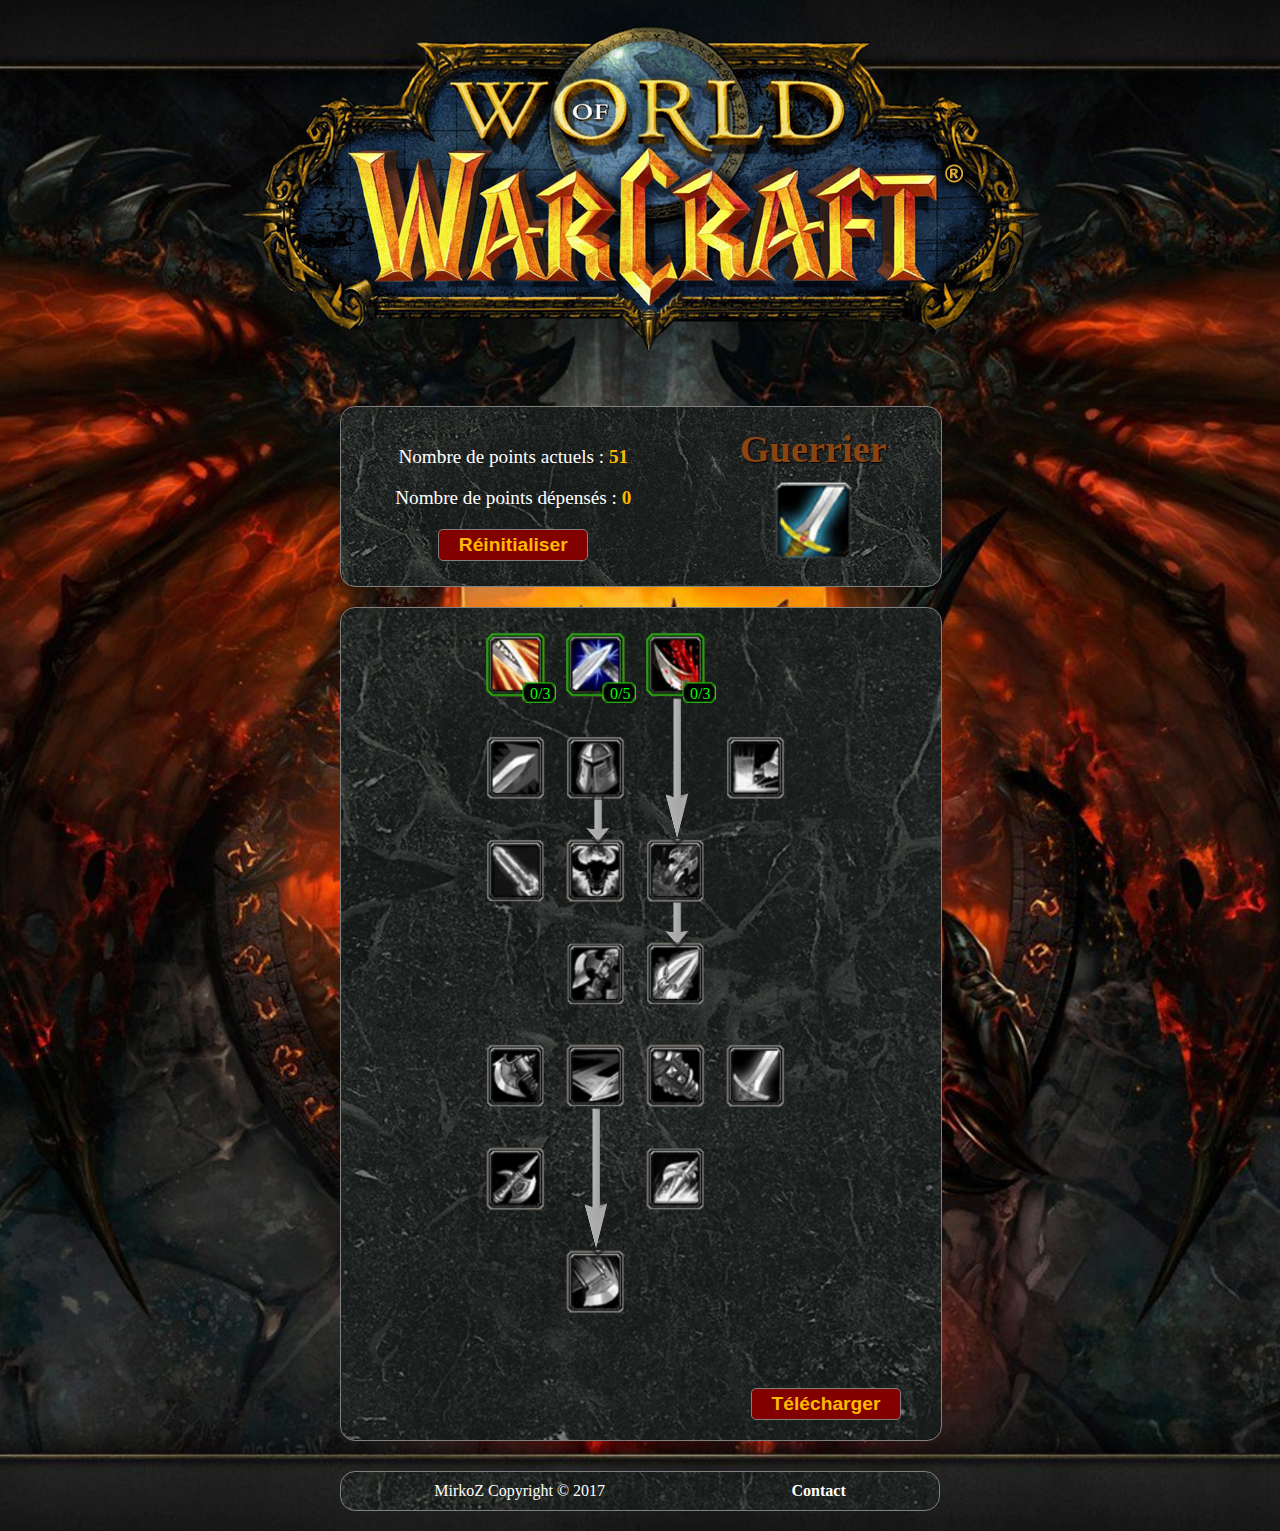
<file: index.html>
<!DOCTYPE html>
<html>
<head>
    <meta charset="UTF-8">
    <meta name="viewport" content="width=device-width, initial-scale=1.0">
    <title>Arbre de talent - Guerrier</title>
    <link rel="icon" type="image/png" href="images/favicon.png" />
    <link rel="stylesheet" href="css/normalize.min.css">
    <link rel="stylesheet" href="css/style.css">
</head>

<body>
    
    <!-- En-tête World of Warcraft -->
    <header>
        <img src="images/header.png" >
    </header>
    
    <!-- Cadre de gestion des points restants/dépensés-->
    <main>
        <div id="points">
            <div id="nbPoints">
                <p>Nombre de points actuels : <span id="showPoints">51</span></p>
                <p>Nombre de points dépensés : <span id="showDepenses">0</span></p>
                <button onclick="javascript:window.location.reload()">Réinitialiser</button>
            </div>
            <div id="genre">
                <h1>Guerrier</h1>
                <img src="images/guerrier.png">
            </div>
        </div>

        <!-- Arbre de talents-->
        <div id="cadre" onselectstart="return false" oncontextmenu="return false"> <!-- Annulation du menu contextuel au clique droit -->
            <div id="arbre">

                <!-- Ligne 1 -->
                <div id="ligne1">

                    <!-- Compétence 1 -->
                    <div class="classSkill" id="skill1">
                        <div>
                            <img src="images/skill1Available.PNG" id="imgSkill1">
                        </div>
                        <span id="cptSkill1">0/3</span>
                        <div class="infoSkill" id="infoSkill1">
                            <h1>IMPROVED HEROIC STRIKE</h1>
                            <p>Réduit le coût en rage de votre technique Frappe héroïque de 1/2/3 points.</p>
                        </div>
                    </div>

                    <!-- Compétence 2 -->
                    <div class="classSkill" id="skill2">
                        <div>
                            <img src="images/skill2Available.PNG" id="imgSkill2">
                        </div>
                        <span id="cptSkill2">0/5</span>
                        <div class="infoSkill" id="infoSkill2">
                            <h1>DEFLECTION</h1>
                            <p>Augmente de 1/2/3/4/5% vos chances de Parer.</p>
                        </div>
                    </div>

                    <!-- Compétence 3 -->
                    <div class="classSkill" id="skill3">
                        <div>
                            <img src="images/skill3Available.PNG" id="imgSkill3">
                        </div>
                        <span id="cptSkill3">0/3</span>
                        <div class="infoSkill" id="infoSkill3">
                            <h1>IMPROVED REND</h1>
                            <p>Augmente de 15/25/35% les points de dégâts infligés par la technique Pourfendre.</p>
                        </div>
                    </div>
                </div>

                <!-- Ligne 2 -->
                <div id="ligne2">

                    <!-- Compétence 4 -->
                    <div class="classSkill" id="skill4">
                        <div>
                            <img src="images/skill4Off.PNG" id="imgSkill4">
                        </div>
                        <span id="cptSkill4">0/2</span>
                        <div class="infoSkill" id="infoSkill4">
                            <h1>IMPROVED CHARGE</h1>
                            <p id="autreRequis4">Requiert 5 points en Armes</p>
                            <p>Augmente la quantité de Rage générée par votre technique Charge de 3/6.</p>
                        </div>
                    </div>

                    <!-- Compétence 5 -->
                    <div class="classSkill" id="skill5">
                        <div>
                            <img src="images/skill5Off.PNG" id="imgSkill5">
                        </div>
                        <span id="cptSkill5">0/5</span>
                        <div class="infoSkill" id="infoSkill5">
                            <h1>TACTICAL MASTERY</h1>
                            <p id="autreRequis5">Requiert 5 points en Armes</p>
                            <p>Vous conservez jusqu'à 5/10/15/20/25 de vos points de rage lorsque vous changez de posture.</p>
                        </div>
                    </div>

                    <!-- Flèche de lien entre les compétences 3 et 6 -->
                    <div id="fleche1" style="filter: grayscale(100%)">
                        <img src="images/fleche.png" >
                    </div>

                    <!-- Flèche de lien entre les compétences 5 et 8 -->
                    <div id="fleche2" style="filter: grayscale(100%)">
                        <img src="images/fleche.png" >
                    </div> 

                    <!-- Compétence 6 -->
                    <div class="classSkill" id="skill6">
                        <div>
                            <img src="images/skill6Off.PNG" id="imgSkill6">
                        </div>
                        <span id="cptSkill6">0/3</span>
                        <div class="infoSkill" id="infoSkill6">
                            <h1>IMPROVED THUNDER CLAP</h1>
                            <p id="autreRequis6">Requiert 5 points en Armes</p>
                            <p>Réduit le coût de votre technique Coup de tonnerre de 1/2/4points de rage.</p>
                        </div>
                    </div>
                </div>

                <!-- Ligne 3 -->
                <div id="ligne3">

                    <!-- Compétence 7 -->
                    <div class="classSkill" id="skill7">
                        <div>
                            <img src="images//skill7Off.PNG" id="imgSkill7">
                        </div>
                        <span id="cptSkill7">0/2</span>
                        <div class="infoSkill" id="infoSkill7">
                            <h1>IMPROVED OVERPOWER</h1>
                            <p id="autreRequis7">Requiert 10 points en Armes</p>
                            <p>Augmente de 25/50% vos chances d'infliger un coup critique avec la technique Fulgurance.</p>
                        </div>
                    </div>

                    <!-- Compétence 8 -->
                    <div class="classSkill" id="skill8">
                        <div>
                            <img src="images/skill8Off.PNG" id="imgSkill8">
                        </div>
                        <span id="cptSkill8">0/1</span>
                        <div class="infoSkill" id="infoSkill8">
                            <h1>ANGER MANAGEMENT</h1>
                            <p id="autreRequis8">Requiert 10 points en Armes</p>
                            <p id="requis8">Requiert 5 points en Tactical Mastery</p>
                            <p>Augmente de 30% le temps nécessaire au processus de déperdition des points de rage lorsque vous cessez le combat.</p>
                        </div>
                    </div>

                    <!-- Compétence 9 -->
                    <div class="classSkill" id="skill9">
                        <div>
                            <img src="images/skill9Off.PNG" id="imgSkill9">
                        </div>
                        <span id="cptSkill9">0/3</span>
                        <div class="infoSkill" id="infoSkill9">
                            <h1>DEEP WOUNDS</h1>
                            <p id="autreRequis9">Requiert 10 points en Armes</p>
                            <p id="requis9">Requiert 3 points en Improved Rend</p>
                            <p>Vos coups critiques font saigner l'adversaire et lui infligent 20/40/60% des points de dégâts moyens de votre arme en 12sec.</p>
                        </div>
                    </div>

                    <!-- Flèche de lien entre les compétences 9 et 11 -->
                    <div id="fleche3" style="filter: grayscale(100%)">
                        <img src="images/fleche.png" >
                    </div> 
                </div>

                <!-- Ligne 4 -->
                <div id="ligne4">

                    <!-- Compétence 10 -->
                    <div class="classSkill" id="skill10">
                        <div>
                            <img src="images/skill10Off.PNG" id="imgSkill10">
                        </div>
                        <span id="cptSkill10">0/5</span>
                        <div class="infoSkill" id="infoSkill10">
                            <h1>TWO-HANDED WEAPON SPECIALIZATION</h1>
                            <p id="autreRequis10">Requiert 15 points en Armes</p>
                            <p>Augmente de 1/2/3/4/5% les points de dégâts que vous infligez avec les armes à deux mains.</p>
                        </div>
                    </div>

                    <!-- Compétence 11 -->
                    <div class="classSkill" id="skill11">
                        <div>
                            <img src="images/skill11Off.PNG" id="imgSkill11">
                        </div>
                        <span id="cptSkill11">0/2</span>
                        <div class="infoSkill" id="infoSkill11">
                            <h1>IMPALE</h1>
                            <p id="autreRequis11">Requiert 15 points en Armes</p>
                            <p id="requis11">Requiert 3 points en Deep Wounds</p>
                            <p>Augmente de 10/20% les points de dégâts supplémentaires infligés par vos coups critiques, lorsque vous utilisez vos techniques en postures de combat, défensive et berserker.</p>
                        </div>
                    </div>
                </div>

                <!-- Ligne 5 -->
                <div id="ligne5">

                    <!-- Compétence 12 -->
                    <div class="classSkill" id="skill12">
                        <div>
                            <img src="images/skill12Off.PNG" id="imgSkill12">
                        </div>
                        <span id="cptSkill12">0/5</span>
                        <div class="infoSkill" id="infoSkill12">
                            <h1>AXE SPECIALIZATION</h1>
                            <p id="autreRequis12">Requiert 20 points en Armes</p>
                            <p>Augmente de 1/2/3/4/5% vos chances d'infliger un coup critique avec les haches.</p>
                        </div>
                    </div>

                    <!-- Compétence 13 -->
                    <div class="classSkill" id="skill13">
                        <div>
                            <img src="images/skill13Off.PNG" id="imgSkill13">
                        </div>
                        <span id="cptSkill13">0/1</span>
                        <div class="infoSkill" id="infoSkill13">
                            <h1>SWEEPING STRIKES</h1>
                            <p id="autreRequis13">Requiert 20 points en Armes</p>
                            <p>Vos 5 prochaines attaques de mêlée touchent un adversaire proche supplémentaire.</p>
                        </div>
                    </div>

                    <!-- Compétence 14 -->
                    <div class="classSkill" id="skill14">
                        <div>
                            <img src="images/skill14Off.PNG" id="imgSkill14">
                        </div>
                        <span id="cptSkill14">0/5</span>
                        <div class="infoSkill" id="infoSkill14">
                            <h1>MACE SPECIALIZATION</h1>
                            <p id="autreRequis14">Requiert 20 points en Armes</p>
                            <p>Vous confère 1/2/3/4/6% de chances d'étourdir votre cible pendant 3 sec avec une Masse.</p>
                        </div>
                    </div>

                    <!-- Compétence 15 -->
                    <div class="classSkill" id="skill15">
                        <div>
                            <img src="images/skill15Off.PNG" id="imgSkill15">
                        </div>
                        <span id="cptSkill15">0/5</span>
                        <div class="infoSkill" id="infoSkill15">
                            <h1>SWORD SPECIALIZATION</h1>
                            <p id="autreRequis15">Requiert 20 points en Armes</p>
                            <p>Vous confère 1/2/3/4/5% de chances de bénéficier d"une attaque supplémentaire sur la même cible, après avoir infligé des dégâts avec votre épée.</p>
                        </div>
                    </div>
                </div>

                <!-- Ligne 6 -->
                <div  id="ligne6">

                    <!-- Compétence 16 -->
                    <div class="classSkill" id="skill16">
                        <div>
                            <img src="images/skill16Off.PNG" id="imgSkill16">
                        </div>
                        <span id="cptSkill16">0/5</span>
                        <div class="infoSkill" id="infoSkill16">
                            <h1>POLEARM SPECIALIZATION</h1>
                            <p id="autreRequis16">Requiert 25 points en Armes</p>
                            <p>Augmente de 1/2/3/4/5% vos chances d'infliger un coup critique avec les armes d'hast.</p>
                        </div>
                    </div>

                    <!-- Flèche de lien entre les compétences 13 et 18 -->
                    <div id="fleche4" style="filter: grayscale(100%)">
                        <img src="images/fleche.png" >
                    </div> 

                    <!-- Compétence 17 -->
                    <div class="classSkill" id="skill17">
                        <div>
                            <img src="images/skill17Off.PNG" id="imgSkill17">
                        </div>
                        <span id="cptSkill17">0/3</span>
                        <div class="infoSkill" id="infoSkill17">
                            <h1>IMPROVED HAMSTRING</h1>
                            <p id="autreRequis17">Requiert 25 points en Armes</p>
                            <p>Confère à votre technique Brise-genou 5/10/15% de chances d'immobiliser votre cible pendant 5 sec.</p>
                        </div>
                    </div>
                </div>

                <!-- Ligne 7 -->
                <div id="ligne7">

                    <!-- Compétence 18 -->
                    <div class="classSkill" id="skill18">
                        <div>
                            <img src="images/skill18Off.PNG" id="imgSkill18">
                        </div>
                        <span id="cptSkill18">0/1</span>
                        <div class="infoSkill" id="infoSkill18">
                            <h1>MORTAL STRIKE</h1>
                            <p id="autreRequis18">Requiert 30 points en Armes</p>
                            <p id="requis18">Requiert 1 point en Sweeping Strikes</p>
                            <p>Une attaque vicieuse qui inflige les points de dégâts de l'arme plus 85 et blesse la cible. L'effet des sorts de soins dont elle est la cible est réduit de 50% pendant 10 sec.</p>
                        </div>
                    </div>
                </div>
            </div>
            <div id="btn_pdf">
                <button onclick="downloadPdf()">Télécharger</button>
            </div>
        </div>

        <footer>
            <div>MirkoZ Copyright &copy; 2017</div>
            <div><a href="formulaire.html">Contact</a></div>
        </footer>
        
    </main>
    <script src="js/jquery-3.2.1.min.js"></script>
    <script src="js/jspdf.min.js"></script>
    <script src="js/script.js"></script>
</body>
</html>
</file>
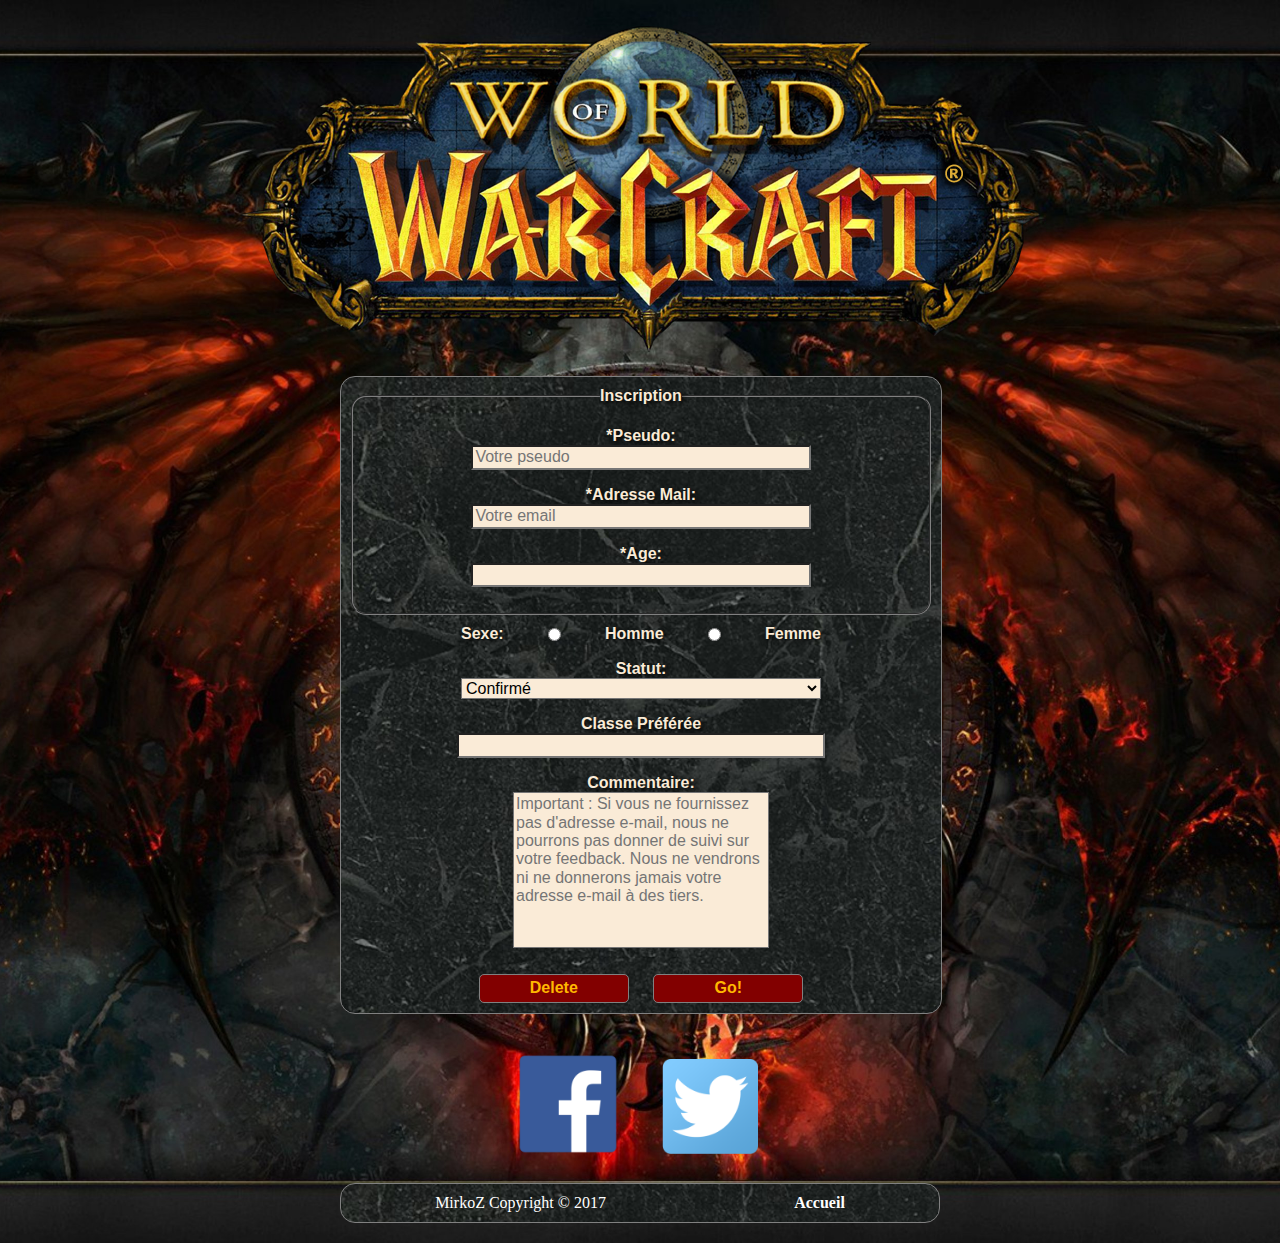
<file: formulaire.html>
<!doctype html>
<html>
<head>
    <meta charset="UTF-8">
    <title>Formulaire</title>
	<link rel="stylesheet" href="css/normalize.min.css">
    <link rel="stylesheet" href="css/style.css">
</head>
<body>
 <!-- En-tête World of Warcraft -->
    <header>
        <img src="images/header.png" />
    </header>
    <main>
        <form id="formulaire" action="" method="">
            <fieldset>
                <legend>Inscription</legend>
                <p>
                    <label>*Pseudo:</label>
                    <input type="text" name="nom" placeholder="Votre pseudo" required />
                </p>
                <p>
                    <label>*Adresse Mail:</label>
                    <input id="mail" type="email" name="email" placeholder="Votre email" required />
                </p>
                <p>
                    <label>*Age:</label>
                    <input type="number" min="1" max="99" name="age" required />
                </p>
            </fieldset>
            <div id="autre">
                <p id="radio">
                    <label>Sexe:</label>
                    <input type="radio" name="sexe" value="h">Homme
                    <input type="radio" name="sexe" value="f">Femme
                </p>
                <p>
                    <label>Statut:</label>
                    <select name="statut">
                    <option value="F" >Confirmé</option>
                    <option value="A" >Débutant</option>
                </select>
                </p>
                <input type="hidden" name="invisible" value="toto" />
                <p>
                    <label>Classe Préférée</label>
                    <input list="Classes">
                    <datalist id="Classes">
                    <option value="Druid"></option>
                    <option value="Hunter"></option>
                    <option value="Mage"></option>
                    <option value="Paladin"></option>
                    <option value="Priest"></option>
                    <option value="Rogue"></option>
                    <option value="Shaman"></option>
                    <option value="Warlock"></option>
                    <option value="Warrior"></option>
                </datalist>
                </p>
                <p>
                    <label id="comment">Commentaire:</label>
                    <textarea name="commentaire" placeholder="Important : Si vous ne fournissez pas d'adresse e-mail, nous ne pourrons pas donner de suivi sur votre feedback. Nous ne vendrons ni ne donnerons jamais votre adresse e-mail à des tiers."></textarea>
                </p>
            </div>
            <div id="btn_form">
                <button type="reset">Delete</button>
                <button type="submit" onclick="verifMail()">Go!</button>
            </div>
        </form>
        
        <div id="socialNetwork">
		  <a id="facebook" href="https://www.facebook.com"><img src="images/fb.png"></a>
		  <a id="twitter" href="https://www.twitter.com"><img src="images/twitter.ico"></a>
	    </div>
        
        <footer>
            <div>MirkoZ Copyright &copy; 2017</div>
            <div><a href="index.html">Accueil</a></div>
        </footer>
    </main>
    
	
    <script src="js/jquery-3.2.1.min.js"></script>
    <script src="js/script.js"></script>


</body>
</html>
</file>
<file: css/style.css>
body{
    background-image: url(../images/background3.jpg); 
    background-size: auto 100%;
    background-position: center;
    background-repeat: no-repeat;
    background-color: black;
}

main{
    width: 600px;
    margin: 0px 100px;
    margin: auto;
    
}

/* En-tête World of Warcraft */
header{
    width: 800px;
    margin:auto;
    margin-top: 2%;
}

    header img{
        width: 100%;
    }

/* Cadre de gestion des points actuels/dépensés */
#points{
    width: 100%;
    margin: 50px auto 20px;
    padding-bottom: 20px;
    border: 1px solid grey;
    border-radius: 15px;
    background-image: url(../images/arbreBackground.jpg);
    color: white;
    display: flex;
    justify-content: space-around;
}
    
    /* Points actuels/dépensés */
    #nbPoints{
        padding-top: 20px;
        font-size: 1.2em;
        text-align: center;
    }

        #nbPoints span{
            font-weight: bold;
            color: #FFB800;
        }

        button{
            width: 150px;
            padding: 4px 5px;
            border: 1px solid grey;
            border-radius: 5px;
            background-color: #820000; 
            font-weight: bold;
            color: #FFB800;
        }
    
    /* Classe Guerier */
    #genre{
        margin-top: 0;
        font-size: 1.2em;
        font-weight: bold;
        color: saddlebrown;
        text-align: center;
    }
        
        #genre h1{
            margin: 0;
            padding-top: 20px;
            padding-bottom: 10px;
            text-shadow: 1px 1px 1px black;
        }

        #genre img{
            width: 80px;
        }

/* Cadre de description des talents */
.infoSkill{
    width: 400px;
    padding: 10px;
    border:1px solid grey;
    border-radius: 15px;
    background-image: url(../images/background.jpg);
    font-size: 1.3em;
    color: #FFB800;
    position: absolute;
    bottom: 5em;
    left: 3em;
    z-index: 1000;
    display: none;
}

    .infoSkill h1{
        font-size: 1.3em;
        color: white;
    }

    #autreRequis3, #autreRequis4, #autreRequis5, #autreRequis6, #autreRequis7, #autreRequis8, #autreRequis9, #autreRequis10, #autreRequis11, #autreRequis12, #autreRequis13, #autreRequis14, #autreRequis15, #autreRequis16, #autreRequis17, #autreRequis18{
        margin:0;
        color: red;
    }

    #requis8, #requis9, #requis11, #requis18{
        margin: 0;
        color: red;
    }

/* Cadre de l'arbre de talents */
#cadre{
    width: 100%;
    margin: auto;
    margin-bottom: 30px!important;
    border: 1px solid grey;
    border-radius: 15px;
    background-image: url(../images/arbreBackground.jpg);
    background-size: 100%;
    display: flex;
    flex-direction: column;
    justify-content: space-between;
}

/* Arbre de talents */
#arbre{
  margin: 20px auto;  
}

    #ligne1, #ligne2, #ligne3, #ligne4, #ligne5, #ligne6 , #ligne7{
        display: flex;  
    }

        .classSkill{
            margin: 5px;
            position: relative;
        }
            
            .classSkill span{
                color: lime;
                position:relative;
                top: -23px;
                left: 44px;
            }

            .classSkill img{
                height: 70px;
                width: 70px;
            }

        #skill6{
            position: relative;
            left: 80px;
        }

        #skill10, #skill11{
            position: relative;
            left: 80px;
        }

        #skill17{
            position: relative;
            left: 80px;
        }

        #skill18{
            position: relative;
            left: 80px;
        }
            
            /* Affichage des descriptions de talent au survol */
            #skill1:hover #infoSkill1{
              display: block;
            }

            #skill2:hover #infoSkill2{
                display: block;  
            }

            #skill3:hover #infoSkill3{
                display: block;
            }

            #skill4:hover #infoSkill4{
                display: block;
            }

            #skill5:hover #infoSkill5{
                display: block;
            }

            #skill6:hover #infoSkill6{
                display: block;
            }

            #skill7:hover #infoSkill7{
                display: block;
            }

            #skill8:hover #infoSkill8{
                display: block;
            }

            #skill9:hover #infoSkill9{
                display: block;
            }

            #skill10:hover #infoSkill10{
                display: block;
            }

            #skill11:hover #infoSkill11{
                display: block;
            }

            #skill12:hover #infoSkill12{
                display: block;
            }

            #skill13:hover #infoSkill13{
                display: block;
            }

            #skill14:hover #infoSkill14{
                display: block;
            }

            #skill15:hover #infoSkill15{
                display: block;
            }

            #skill16:hover #infoSkill16{
                display: block;
            }

            #skill17:hover #infoSkill17{
                display: block;
            }

            #skill18:hover #infoSkill18{
                display: block;
            }
                
                /* Compteur de points des talents */
                #cptSkill4, #cptSkill5, #cptSkill6, #cptSkill7, #cptSkill8, #cptSkill9, #cptSkill10, #cptSkill11, #cptSkill12, #cptSkill13, #cptSkill14, #cptSkill15, #cptSkill16, #cptSkill17, #cptSkill18{
                                visibility: hidden;
                            }

            /* Flèches de lien entre les compétences */
            #fleche1, #fleche2, #fleche3, #fleche4{
                width: 0px;
            }

                #fleche1 img{
                    width: 140px;
                    height: 23px;
                    transform: rotate(90deg);
                    position: relative;
                    top: 26px;
                    left: -34px;
                    z-index: 100;
                }

                #fleche2 img{
                    width: 42px;
                    height: 23px;
                    transform: rotate(90deg);
                    position: relative;
                    top: 78px;
                    left: -64px;
                    z-index: 100;
                }

                #fleche3 img{
                    width: 42px;
                    height: 23px;
                    transform: rotate(90deg);
                    position: relative;
                    top: 78px;
                    left: -65px;
                    z-index: 100;
                }

                #fleche4 img{
                    width: 140px;
                    height: 23px;
                    transform: rotate(90deg);
                    position: relative;
                    top: 25px;
                    left: -35px;
                    z-index: 100;
                }
    #btn_pdf{
        width: 90%;
        text-align: right;
        margin: 20px;
    }
        
        #btn_pdf button{
            font-size: 1.2em;
            margin: 0px;
        }

/* Formulaire */
form{
    text-align: center;
    width: 600px;
    margin: 20px auto;
    border: 1px solid grey;
    border-radius: 15px;
    background-image: url(../images/arbreBackground.jpg);
    background-size: 100%;
    font-family: sans-serif;
	font-weight: bolder;
	display: flex;
	overflow: hidden;
	flex-direction: column;
	color: antiquewhite;
	text-shadow: 2px 2px 5px black;
}

    form p{
        display: flex;
        flex-direction: column;
    }

    fieldset{
        border-color:  grey;
        border-radius: 15px;
        margin: 10px;
    }

    input, select, textarea{
        width: 60%;
        margin: auto;
        background-color: antiquewhite;
    }

    textarea{
        resize:none;
        width: 250px;
        height: 150px;
        margin: auto;
    }

    #radio{
        flex-direction: row;
        width: 60%;
        margin: auto;
    }

    #btn_form{
        text-align: center;
    }

        #btn_form button{
            margin: 10px;
        }

#socialNetwork{
	display: flex;
	flex-direction: row;
    justify-content: center;
}
    #facebook img{
        width: 100px;
    }

    #twitter img{
        width: 105px;
    }

    #socialNetwork img{
        margin: 20px;
    }

/* Footer */
footer{
    margin-bottom: 20px;
    border: 1px solid grey;
    border-radius: 15px;
    background-image: url(../images/arbreBackground.jpg);
    background-size: 100%;
    display: flex;
    justify-content: space-between;
}

    footer div{
        margin: 10px auto;
        color: white;
    }
    
footer a{
    font-weight: bold;
    color: white;
    text-decoration: none;
}

/* Version Tablette */
@media screen and (min-width: 640px) and (max-width: 1080px){
    header{
        width: 90%;
        max-width: 800px;
    }
    
    #cadre{
        margin-bottom: 20px;
    }
    
    .infoSkill{
        left: -140px;
        width: 330px;
    }
}
/* Version portable */
@media screen and (max-width: 640px){
    main{
        margin: 0px;
        width: 100%;
    }
    
    body{
        margin: 0px;
        background: black;
    }
    
    header{
        width: 99%;
    }
    
    #points{
        width: 99%;
        flex-direction: column-reverse;
        margin: 20px 0px;
        border-radius: 0px;
    }
    
    #points button, #btn_pdf button{
        width: 200px;
        height: 50px;
    }
    
    #cadre{
        width: 99%;
        margin: 0px;
        border-radius: 0px;
    }
    
    #arbre button{
        width: 200px;
        height: 50px;
        margin: auto;
    }
    
    #btn_pdf{
        text-align: center;
    }
    
    /* Affichage des descriptions de talent au survol */
    #skill1:hover #infoSkill1{
      display: none;
    }

    #skill2:hover #infoSkill2{
        display: none;  
    }

    #skill3:hover #infoSkill3{
        display: none;
    }

    #skill4:hover #infoSkill4{
        display: none;
    }

    #skill5:hover #infoSkill5{
        display: none;
    }

    #skill6:hover #infoSkill6{
        display: none;
    }

    #skill7:hover #infoSkill7{
        display: none;
    }

    #skill8:hover #infoSkill8{
        display: none;
    }

    #skill9:hover #infoSkill9{
        display: none;
    }

    #skill10:hover #infoSkill10{
        display: none;
    }

    #skill11:hover #infoSkill11{
        display: none;
    }

    #skill12:hover #infoSkill12{
        display: none;
    }

    #skill13:hover #infoSkill13{
        display: none;
    }

    #skill14:hover #infoSkill14{
        display: none;
    }

    #skill15:hover #infoSkill15{
        display: none;
    }

    #skill16:hover #infoSkill16{
        display: none;
    }

    #skill17:hover #infoSkill17{
        display: none;
    }

    #skill18:hover #infoSkill18{
        display: none;
    }
    /* Formulaire */
    form{
		width: 99%;
		margin: 0px;
        margin-top: 30px;
        border-radius: 0px;
    }
    
    #facebook img{
        width: 55px;
        margin: 10px;
    }
    
    #twitter img{
        width: 60px;
        margin: 10px;
    }
    
    /* Footer */
    footer{
        margin-bottom: 0px;
        border-radius: 0px;
    }
}
</file>
